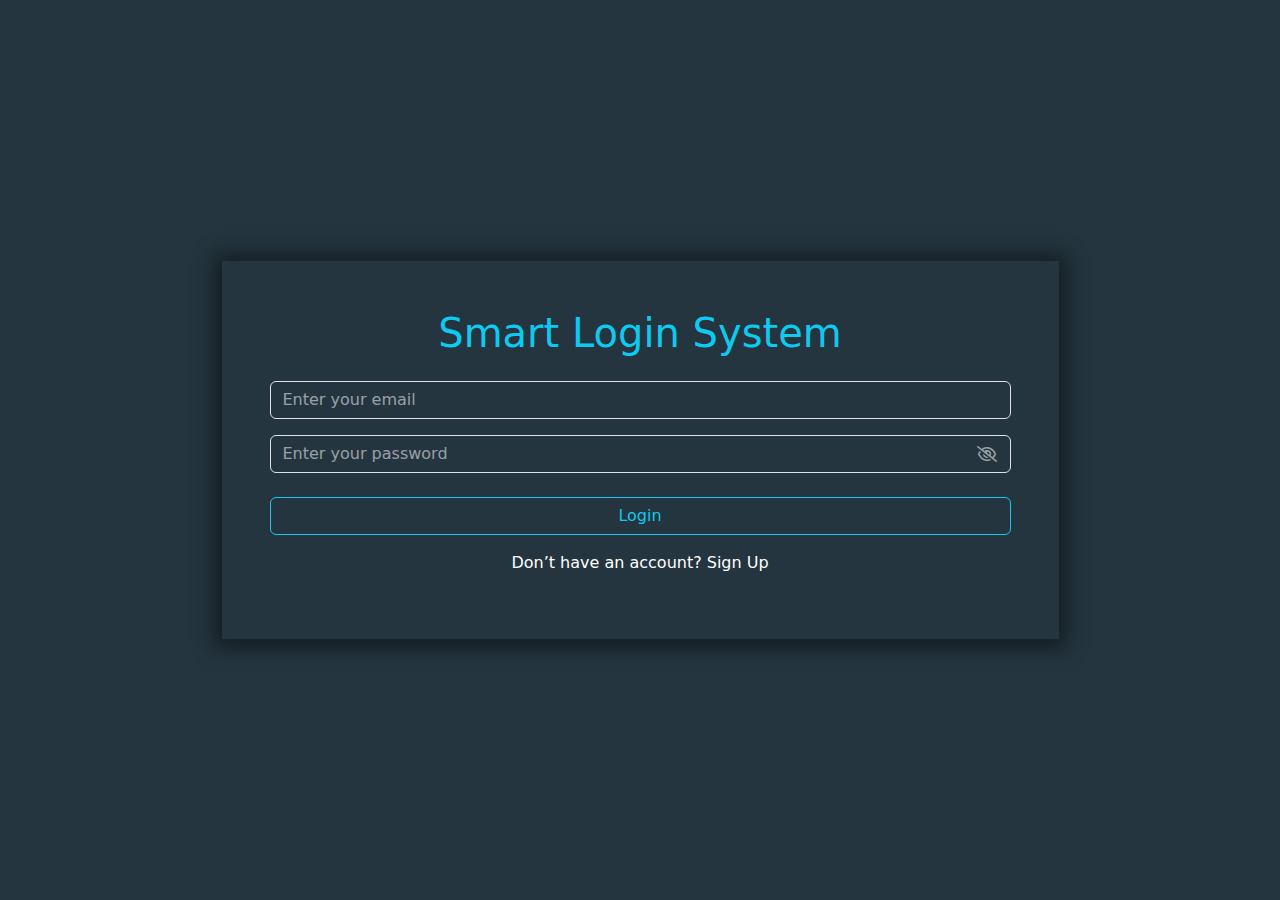
<file: login.html>
<!DOCTYPE html>
<html lang="en">
  <head>
    <meta charset="UTF-8" />
    <meta name="viewport" content="width=device-width, initial-scale=1" />
    <title>Hassen Login</title>

    <!-- bootstrap -->
    <link
      href="https://cdn.jsdelivr.net/npm/bootstrap@5.3.3/dist/css/bootstrap.min.css"
      rel="stylesheet"
      integrity="sha384-QWTKZyjpPEjISv5WaRU9OFeRpok6YctnYmDr5pNlyT2bRjXh0JMhjY6hW+ALEwIH"
      crossorigin="anonymous"
    />
    <!-- font Awesome -->
    <link rel="stylesheet" href="CSS/all.min.css" />
    <!-- Main CSS -->
    <link rel="stylesheet" href="CSS/main.css" />
  </head>

  <body class="login main-bg vh-100">
    <section class="container h-100 text-white d-flex justify-content-center">
      <div class="w-75 h-100 d-flex align-items-center">
        <div class="my-shadow p-3 w-100 p-md-5">
          <h1 class="text-center pb-3 text-info">Smart Login System</h1>
          <div class="">
            <div class="mb-3">
              <input
                type="email"
                class="form-control"
                id="formGroupExampleInput1"
                placeholder="Enter your email"
              />
            </div>
            <div class="position-relative">
              <input
                type="password"
                id="inputPassword5"
                class="form-control"
                placeholder="Enter your password"
                aria-describedby="passwordHelpBlock"
              />
              <i
                class="fa-regular fa-eye position-absolute top-50 translate-middle-y d-none"
              ></i>
              <i
                class="fa-regular fa-eye-slash position-absolute top-50 translate-middle-y"
              ></i>
            </div>
            <div id="passwordHelpBlock" class="form-text text-white">
              <p
                id="alertAllRequired"
                class="text-danger text-center pt-2 d-none"
              >
                All inputs are required
              </p>
              <p id="alertSuccess" class="text-danger text-center pt-2 d-none">
                Success
              </p>
              <p
                id="alertIncorrect"
                class="text-danger text-center pt-2 d-none"
              >
                incorrect email or password
              </p>
            </div>
            <div class="d-grid gap-2 mt-4">
              <a type="button" id="signInUpBtn" class="btn btn-outline-info"
                >Login</a
              >
            </div>
            <p class="text-center pt-3">
              Don’t have an account?
              <a href="signup.html" class="text-decoration-none text-white">
                Sign Up</a
              >
            </p>
          </div>
        </div>
      </div>
    </section>

    <script src="https://cdn.jsdelivr.net/npm/bootstrap@5.3.3/dist/js/bootstrap.bundle.min.js"></script>
    <script src="login&signup.js"></script>
  </body>
</html>
</file>
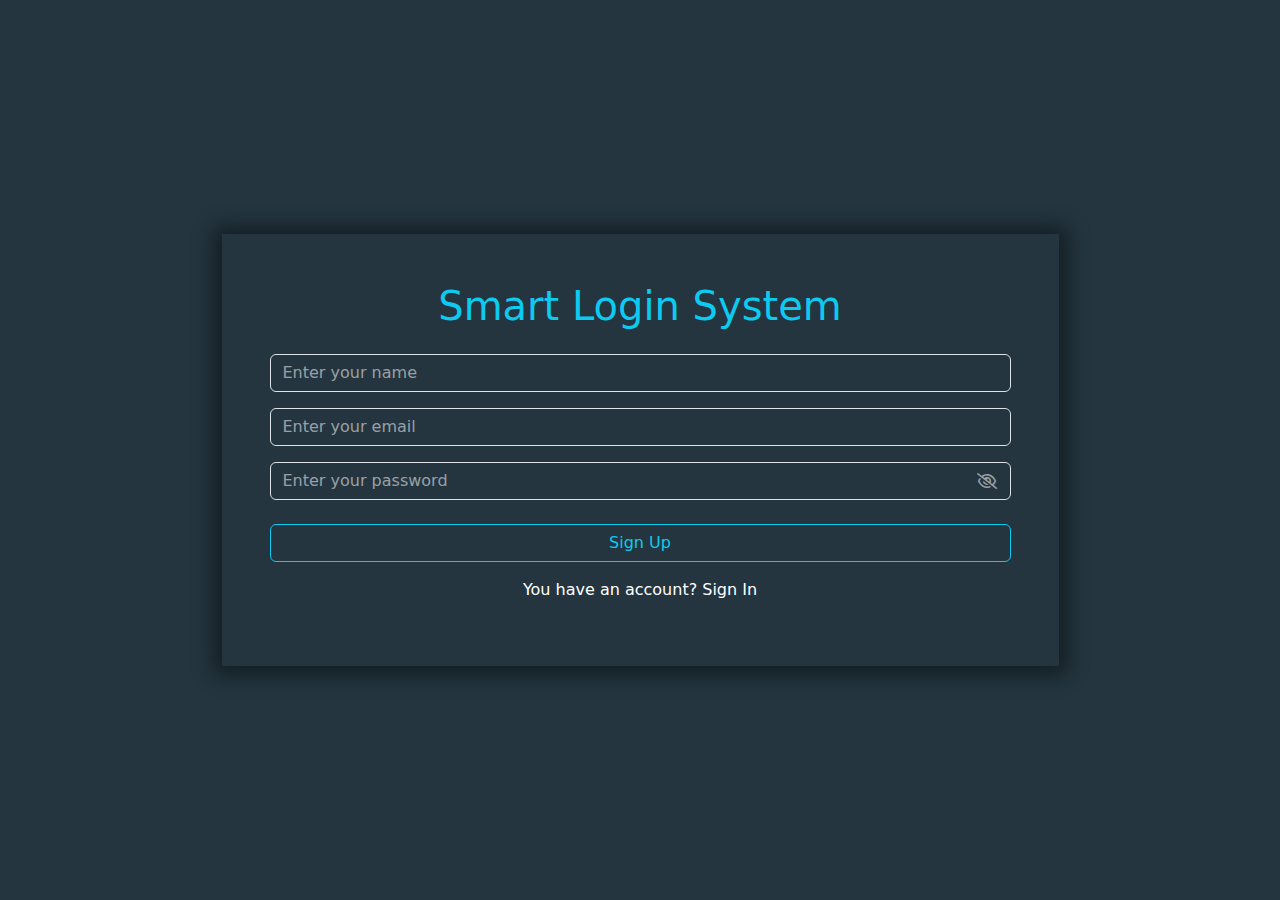
<file: signup.html>
<!DOCTYPE html>
<html lang="en">
  <head>
    <meta charset="UTF-8" />
    <meta name="viewport" content="width=device-width, initial-scale=1" />
    <title>Hassen Login</title>

    <!-- bootstrap -->
    <link
      href="https://cdn.jsdelivr.net/npm/bootstrap@5.3.3/dist/css/bootstrap.min.css"
      rel="stylesheet"
      integrity="sha384-QWTKZyjpPEjISv5WaRU9OFeRpok6YctnYmDr5pNlyT2bRjXh0JMhjY6hW+ALEwIH"
      crossorigin="anonymous"
    />
    <!-- font Awesome -->
    <link rel="stylesheet" href="CSS/all.min.css" />
    <!-- Main CSS -->
    <link rel="stylesheet" href="CSS/main.css" />
  </head>

  <body class="login main-bg vh-100">
    <section class="container h-100 text-white d-flex justify-content-center">
      <div class="w-75 h-100 d-flex align-items-center">
        <div class="my-shadow p-3 w-100 p-md-5">
          <h1 class="text-center pb-3 text-info">Smart Login System</h1>
          <div class="">
            <div class="mb-3">
              <input
                type="text"
                class="form-control"
                id="exampleFormControlInput"
                placeholder="Enter your name"
              />
            </div>
            <div class="mb-3">
              <input
                type="email"
                class="form-control"
                id="formGroupExampleInput1"
                placeholder="Enter your email"
              />
            </div>
            <div class="position-relative">
              <input
                type="password"
                id="inputPassword5"
                class="form-control"
                placeholder="Enter your password"
                aria-describedby="passwordHelpBlock"
              />
              <i
                class="fa-regular fa-eye position-absolute top-50 translate-middle-y d-none"
              ></i>
              <i
                class="fa-regular fa-eye-slash position-absolute top-50 translate-middle-y"
              ></i>
            </div>
            <div id="passwordHelpBlock" class="form-text text-white">
              <p
                id="alertAllRequired"
                class="text-danger text-center pt-2 d-none"
              >
                All inputs is required
              </p>
              <p id="alertSuccess" class="text-danger text-center pt-2 d-none">
                Success
              </p>
              <p
                id="alertAlreadyExists"
                class="text-danger text-center pt-2 d-none"
              >
                Email already exists
              </p>
            </div>
            <div class="d-grid gap-2 mt-4">
              <a type="button" id="signInUpBtn" class="btn btn-outline-info"
                >Sign Up</a
              >
            </div>
            <p class="text-center pt-3">
              You have an account?
              <a href="login.html" class="text-decoration-none text-white">
                Sign In</a
              >
            </p>
          </div>
        </div>
      </div>
    </section>

    <script src="https://cdn.jsdelivr.net/npm/bootstrap@5.3.3/dist/js/bootstrap.bundle.min.js"></script>
    <script src="login&signup.js"></script>
  </body>
</html>
</file>
<file: CSS/main.css>
.main-bg {
  background: #24353f;
}
.my-shadow {
  box-shadow: 0px 1px 20px 8px #00000078;
}
.login i {
  padding: 9px;
  color: rgba(255, 255, 255, 0.54) !important;
  right: 5px;
  cursor: pointer;
  transition: 0.3s all !important;
  font-size: 16px;
  background-color: #24353f;
}
.login i:hover {
  color: #0dcaf079 !important;
  font-size: 18px;
}
.login input {
  background-color: #24353f !important;
}
.login input::placeholder {
  color: rgba(255, 255, 255, 0.54) !important;
}
input,
select,
textarea {
  color: #f8f7f7 !important;
}
.login a[href="signup.html"]:hover {
  text-decoration: underline !important;
}
.login a[href="login.html"]:hover {
  text-decoration: underline !important;
}
a.btn:hover {
  color: white !important;
}
.navbar.shadow-lg,
footer {
  box-shadow: 1px 0rem 1rem 2px rgb(0 0 0 / 39%) !important;
}
.col-md-4 img {
  height: 145px;
}
@media (max-width: 767.98px) {
  .col-md-4 img {
    height: 100%;
  }
}

h1#welcome {
  box-shadow: 1px 0rem 1rem 2px rgb(0 0 0 / 39%) !important;
  width: fit-content;
}
.anckor:hover {
  color: #0dcaf079 !important;
}
</file>
